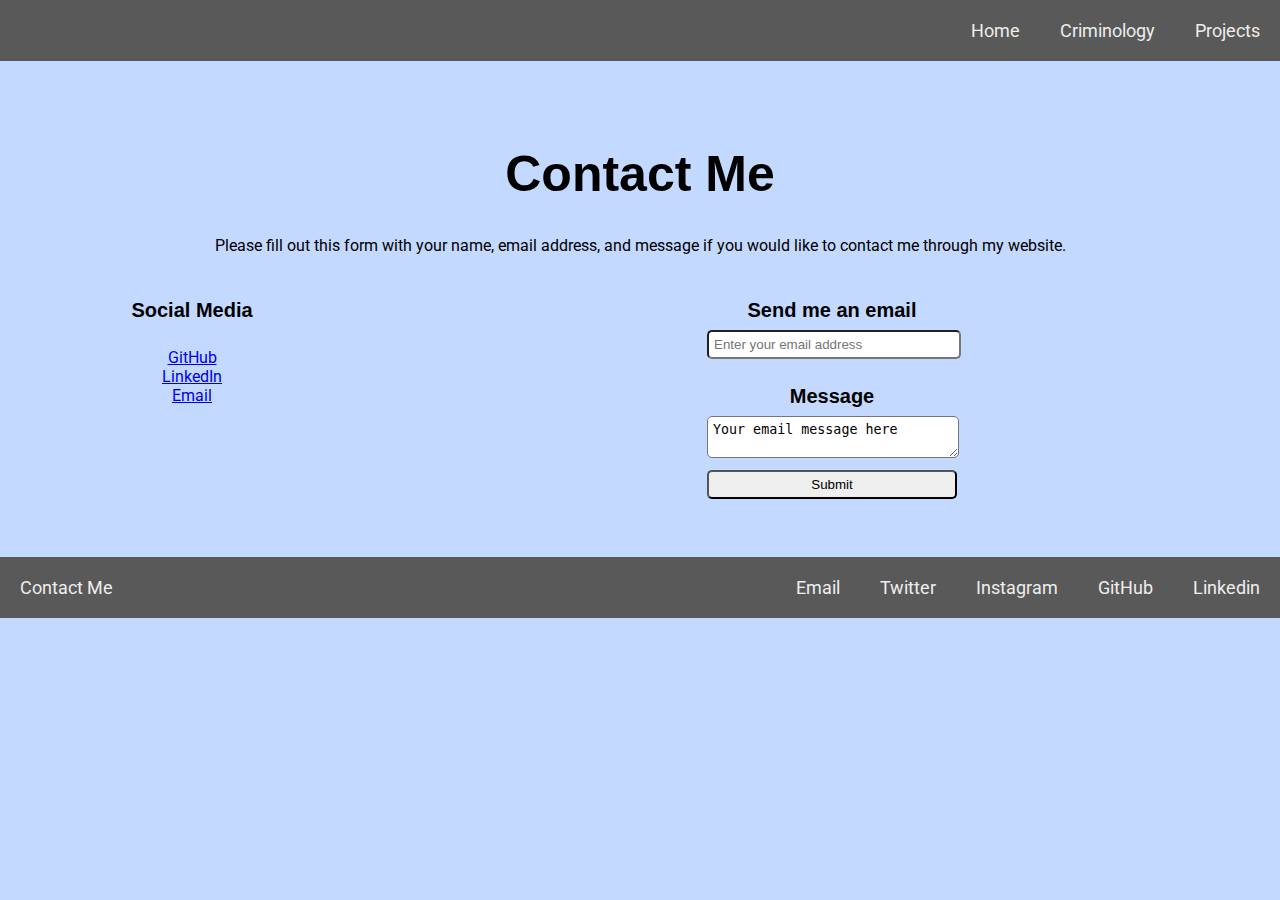
<file: contact.html>
<!DOCTYPE html>
<html>

<head>
    <meta charset="utf-8" />
    <link rel="stylesheet" href="styles.css" />
    <link
        href="https://fonts.googleapis.com/css2?family=Roboto:ital,wght@0,100;0,300;0,400;0,500;0,700;0,900;1,100;1,300;1,400;1,500;1,700;1,900&display=swap"
        rel="stylesheet">
    <meta name="viewport" content="" width=device-width, initial scale="1" />
</head>

<nav>
    <ul class="nav-bar">
        <li class="nav-item">
            <a href="projects.html">Projects</a>
        </li>
        <li class="nav-item">
            <a href="criminology.html">Criminology</a>
        </li>
        <li class="nav-item">
            <a href="index.html">Home</a>
        </li>
    </ul>
</nav>

<body>
    <div class="container">
        <header class="intro">
            <h1>Contact Me</h1>
            <p class="contact-text">Please fill out this form with your name, email address, and message if you would
                like to contact me through my website. </p>
        </header>
        <main>
            <div class="contact">
                <div class="links">
                    <h4 **class="form-heading" **>Social Media</h4>
                    <ul class="links-list">
                        <li class="links">
                            <a href="https://github.com/natec11">GitHub</a>
                        </li>
                        <li class="links">
                            <a href="https://linkedin.com/in/nataliechu11">LinkedIn</a>
                        </li>
                        <li class="links">
                            <a href="mailto:natchu11@gmail.com">Email</a>
                        </li>
                    </ul>
                </div>
                <div>
                    <form action="#">
                        <label for="email">
                            <h4 class="form-heading">Send me an email</h4>
                            <input type="email" id="email" placeholder="Enter your email address" />
                        </label>
                        <label for="message">
                            <h4 class="form-heading">Message</h4>
                            <textarea id="message">Your email message here</textarea>
                        </label>
                        <div class="submit-button-wrapper">
                            <input type="submit" valid="Send Message" />
                        </div>
                    </form>
                </div>
            </div>
        </main>
        <nav>
            <ul class="bottom-bar">
                <li class="bottom-left">
                    <a href="contact.html">Contact Me</a>
                </li>
                <li class="bottom-right">
                    <a href="https://linkedin.com/in/nataliechu11">Linkedin</a>
                </li>
                <li class="bottom-right">
                    <a href="https://github.com/natec11">GitHub</a>
                </li>
                <li class="bottom-right">
                    <a href="https://www.instagram.com/nata11ie/">Instagram</a>
                </li>
                <li class="bottom-right">
                    <a href="https://twitter.com/natchu11">Twitter</a>
                </li>
                <li class="bottom-right">
                    <a href="mailto:natchu11@gmail.com">Email</a>
                </li>
            </ul>
        </nav>
</file>
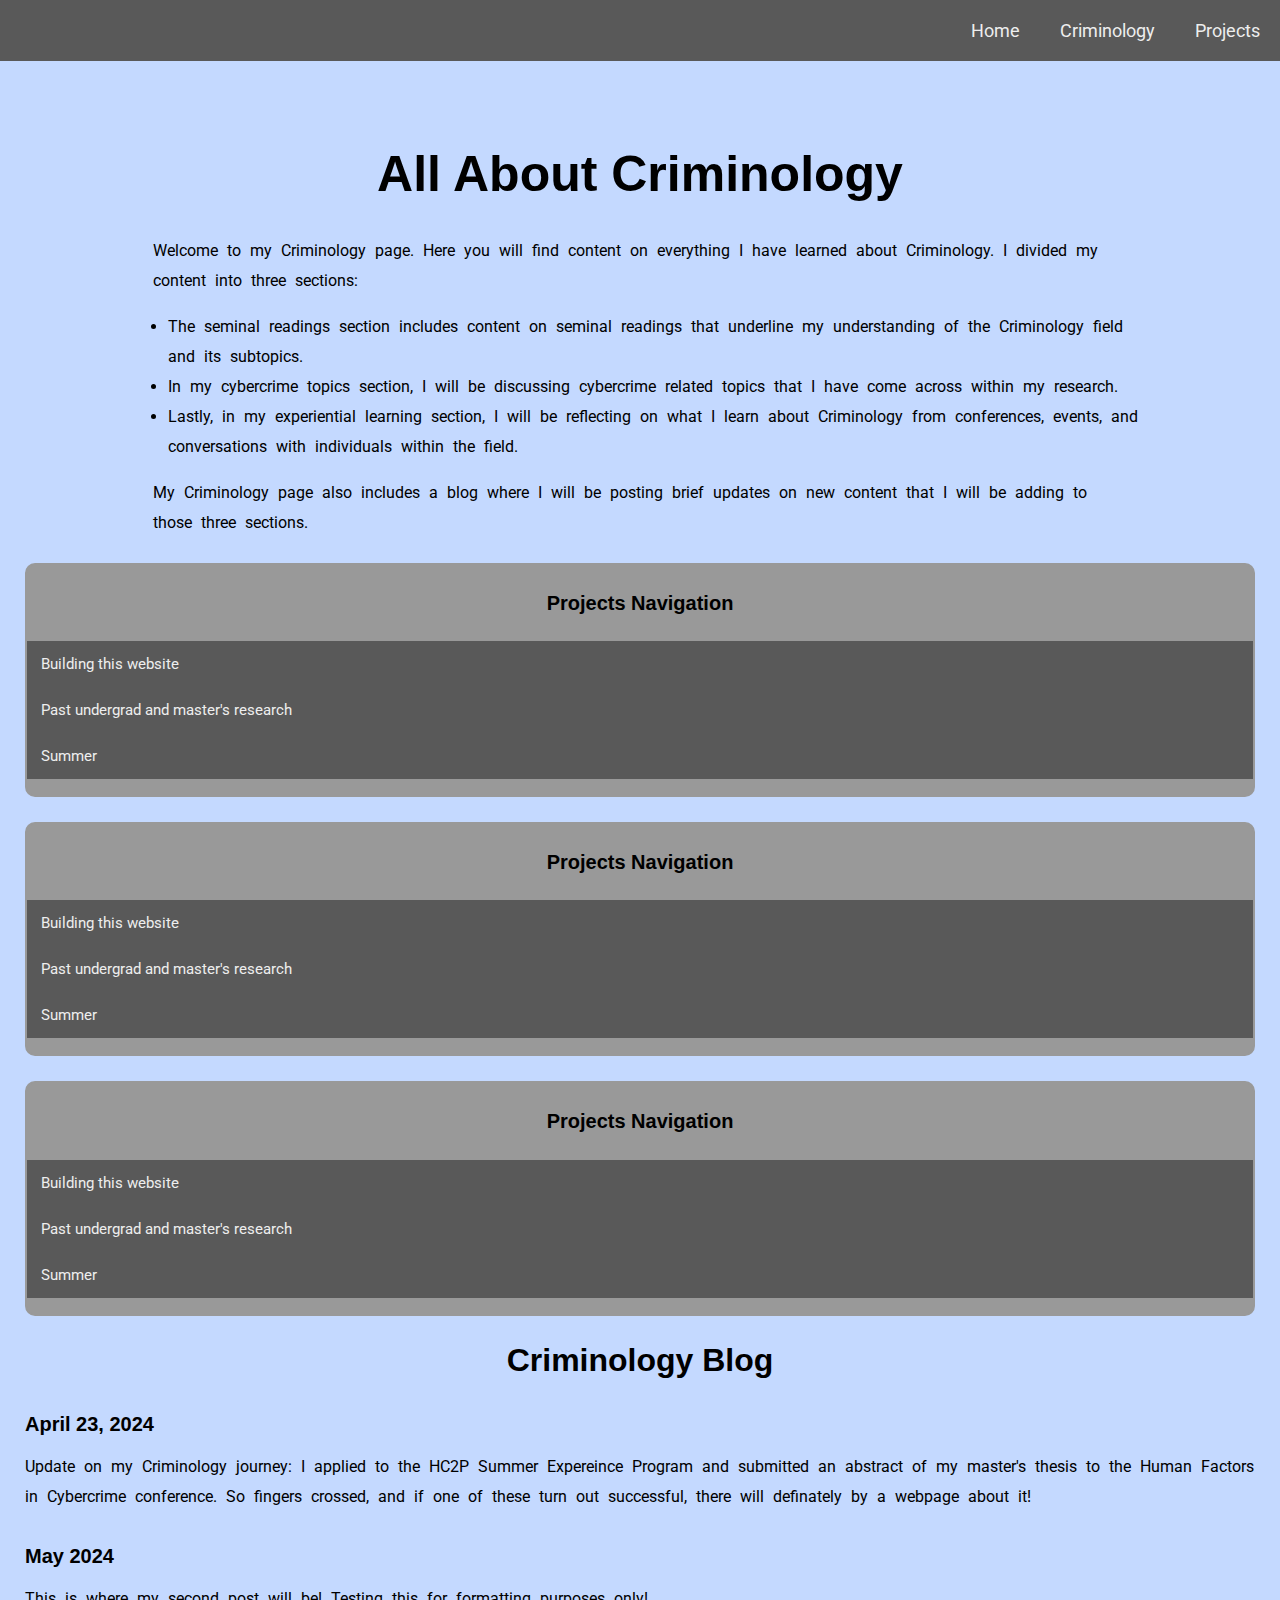
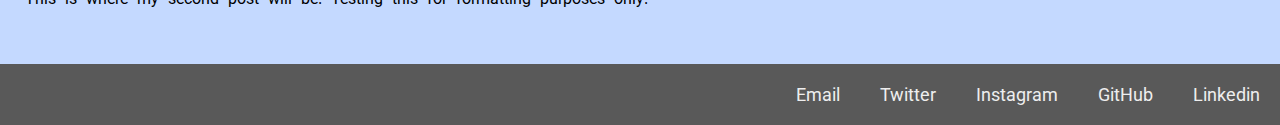
<file: criminology.html>
<!DOCTYPE html>
<html>

<head>
    <meta charset="utf-8" />
    <link rel="stylesheet" href="styles.css" />
    <link
        href="https://fonts.googleapis.com/css2?family=Roboto:ital,wght@0,100;0,300;0,400;0,500;0,700;0,900;1,100;1,300;1,400;1,500;1,700;1,900&display=swap"
        rel="stylesheet">
    <meta name="viewport" content="" width=device-width, initial scale="1" />
</head>

<body>
    <div class="container">
        <nav>
            <ul class="nav-bar">
                <li class="nav-item">
                    <a href="projects.html">Projects</a>
                </li>
                <li class="nav-item">
                    <a href="criminology.html">Criminology</a>
                </li>
                <li class="nav-item">
                    <a href="index.html">Home</a>
                </li>
            </ul>
        </nav>
        <main>
            <div>
                <header class="intro">
                    <h1>All About Criminology</h1>
                    <p>Welcome to my Criminology page. Here you will find content on everything I have
                        learned about Criminology. I divided my content into three sections: </p>
                    <ul class="list-format">
                        <li>
                            The seminal readings section includes content on seminal readings that underline my
                            understanding of
                            the
                            Criminology field and its subtopics.
                        </li>
                        <li>
                            In my cybercrime topics section, I will be discussing cybercrime related topics that I have
                            come
                            across within my research.
                        </li>
                        <li>
                            Lastly, in my experiential learning section, I will be reflecting on what I learn about
                            Criminology from conferences, events, and conversations with individuals
                            within the field.
                        </li>
                    </ul>
                    <p>
                        My Criminology page also includes a blog where I will be posting
                        brief updates on new content that I will be adding to those three sections.
                    </p>
                </header>
                <main>
                    <div class="criminology-grid">
                        <div class="projects-box">
                            <h4>Projects Navigation</h4>
                            <ul class="projects-nav">
                                <li class="projects-item">
                                    <a href="websitebuild.html">Building this website</a>
                                </li>
                                <li class="projects-item">
                                    <a href="pastresearch.html">Past undergrad and master's research</a>
                                </li>
                                <li class="projects-item">
                                    <a href="summer.html">Summer</a>
                                </li>
                            </ul>
                        </div>
                        <div class="projects-box">
                            <h4>Projects Navigation</h4>
                            <ul class="projects-nav">
                                <li class="projects-item">
                                    <a href="websitebuild.html">Building this website</a>
                                </li>
                                <li class="projects-item">
                                    <a href="pastresearch.html">Past undergrad and master's research</a>
                                </li>
                                <li class="projects-item">
                                    <a href="summer.html">Summer</a>
                                </li>
                            </ul>
                        </div>
                        <div class="projects-box">
                            <h4>Projects Navigation</h4>
                            <ul class="projects-nav">
                                <li class="projects-item">
                                    <a href="websitebuild.html">Building this website</a>
                                </li>
                                <li class="projects-item">
                                    <a href="pastresearch.html">Past undergrad and master's research</a>
                                </li>
                                <li class="projects-item">
                                    <a href="summer.html">Summer</a>
                                </li>
                            </ul>
                        </div>
                    </div>
                    <div>
                        <h2>Criminology Blog</h2>
                        <h5>April 23, 2024</h5>
                        <p>Update on my Criminology journey: I applied to the HC2P Summer Expereince Program and
                            submitted
                            an
                            abstract of my master's thesis to the Human Factors in Cybercrime conference. So fingers
                            crossed,
                            and if one of these turn out successful, there will definately by a webpage about it!</p>
                        <h5>May 2024</h5>
                        <p>This is where my second post will be! Testing this for formatting purposes only!</p>
                    </div>
            </div>
    </div>
    </main>
    <nav>
        <ul class="bottom-bar">
            <li class="bottom-right">
                <a href="https://linkedin.com/in/nataliechu11" target="_blank">Linkedin</a>
            </li>
            <li class="bottom-right">
                <a href="https://github.com/natec11" target="_blank">GitHub</a>
            </li>
            <li class="bottom-right">
                <a href="https://www.instagram.com/nata11ie/" target="_blank">Instagram</a>
            </li>
            <li class="bottom-right">
                <a href="https://twitter.com/natchu11" target="_blank">Twitter</a>
            </li>
            <li class="bottom-right">
                <a href="mailto:natchu11@gmail.com">Email</a>
            </li>
        </ul>
    </nav>
    </div>
</body>

</html>
</file>
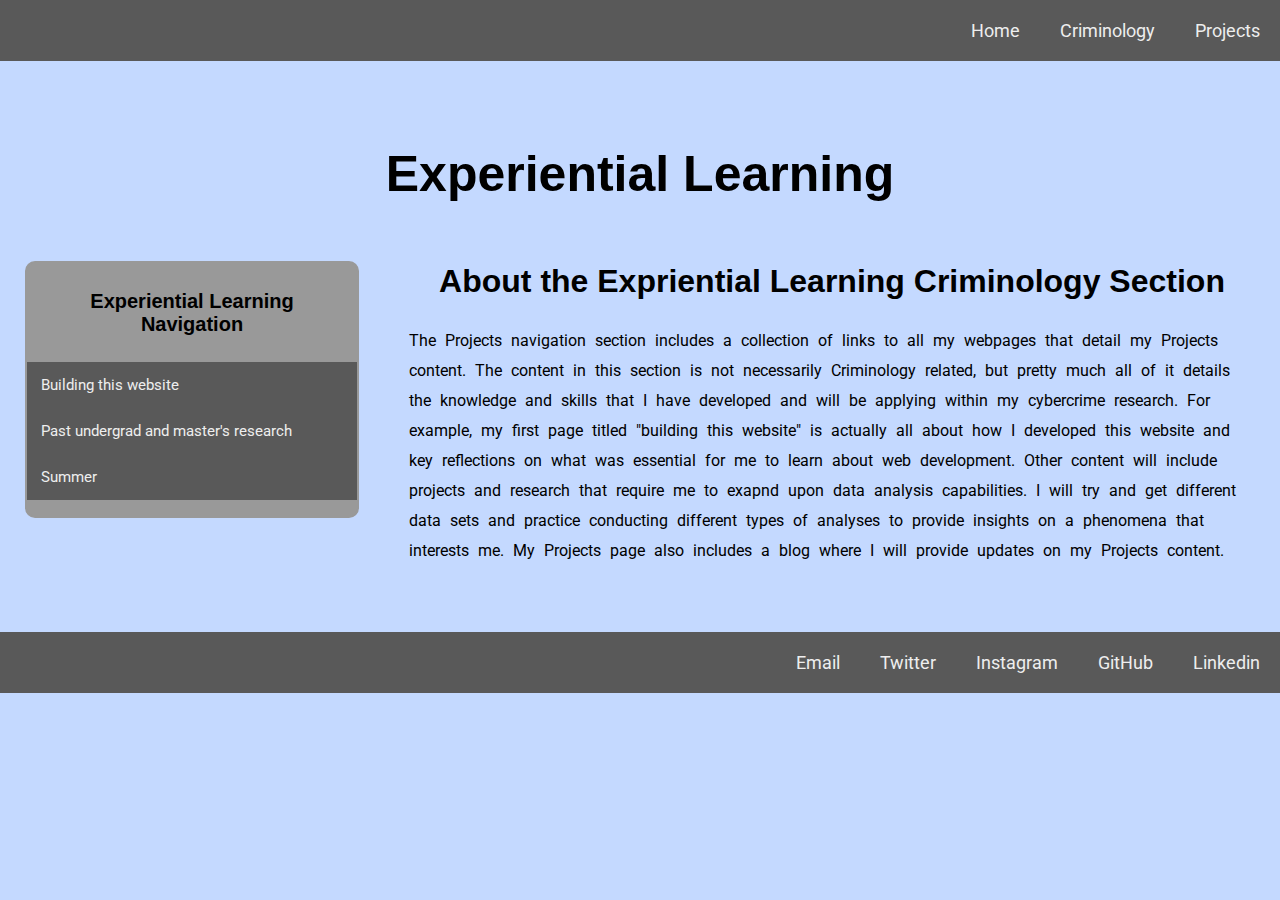
<file: experiential.html>
<!DOCTYPE html>
<html>

<head>
    <meta charset="utf-8" />
    <link rel="stylesheet" href="styles.css" />
    <link
        href="https://fonts.googleapis.com/css2?family=Roboto:ital,wght@0,100;0,300;0,400;0,500;0,700;0,900;1,100;1,300;1,400;1,500;1,700;1,900&display=swap"
        rel="stylesheet">
    <meta name="viewport" content="" width=device-width, initial scale="1" />
</head>

<nav>
    <ul class="nav-bar">
        <li class="nav-item">
            <a href="projects.html">Projects</a>
        </li>
        <li class="nav-item">
            <a href="criminology.html">Criminology</a>
        </li>
        <li class="nav-item">
            <a href="index.html">Home</a>
        </li>
    </ul>
</nav>

<body>
    <div class="container">
        <header class="intro">
            <h1>Experiential Learning</h1>
        </header>
        <main>
            <div class="projects-about">
                <nav>
                    <div class="projects-box">
                        <h4>Experiential Learning Navigation</h4>
                        <ul class="projects-nav">
                            <li class="projects-item">
                                <a href="websitebuild.html">Building this website</a>
                            </li>
                            <li class="projects-item">
                                <a href="pastresearch.html">Past undergrad and master's research</a>
                            </li>
                            <li class="projects-item">
                                <a href="summer.html">Summer</a>
                            </li>
                        </ul>
                    </div>
                </nav>
                <div class="projects-section">
                    <h2>About the Expriential Learning Criminology Section</h2>
                    <p>The Projects navigation section includes
                        a collection of links to all my webpages that detail my Projects content.
                        The content in this section is not necessarily Criminology related, but pretty
                        much all of it details the knowledge and skills that I have developed and will
                        be applying within my cybercrime research.
                        For example, my first page titled "building this website" is actually all about how
                        I developed this website and key reflections on what was essential for me to learn about web
                        development.
                        Other content will include projects and research that require me to exapnd upon data analysis
                        capabilities.
                        I will try and get different data sets and practice conducting different types of analyses to
                        provide insights
                        on a phenomena that interests me.
                        My Projects page also includes a blog where I will provide updates on my Projects content.</p>
                </div>
            </div>
        </main>
        <nav>
            <ul class="bottom-bar">
                <li class="bottom-right">
                    <a href="https://linkedin.com/in/nataliechu11" target="_blank">Linkedin</a>
                </li>
                <li class="bottom-right">
                    <a href="https://github.com/natec11" target="_blank">GitHub</a>
                </li>
                <li class="bottom-right">
                    <a href="https://www.instagram.com/nata11ie/" target="_blank">Instagram</a>
                </li>
                <li class="bottom-right">
                    <a href="https://twitter.com/natchu11" target="_blank">Twitter</a>
                </li>
                <li class="bottom-right">
                    <a href="mailto:natchu11@gmail.com">Email</a>
                </li>
            </ul>
        </nav>
    </div>
</body>

</html>
</file>
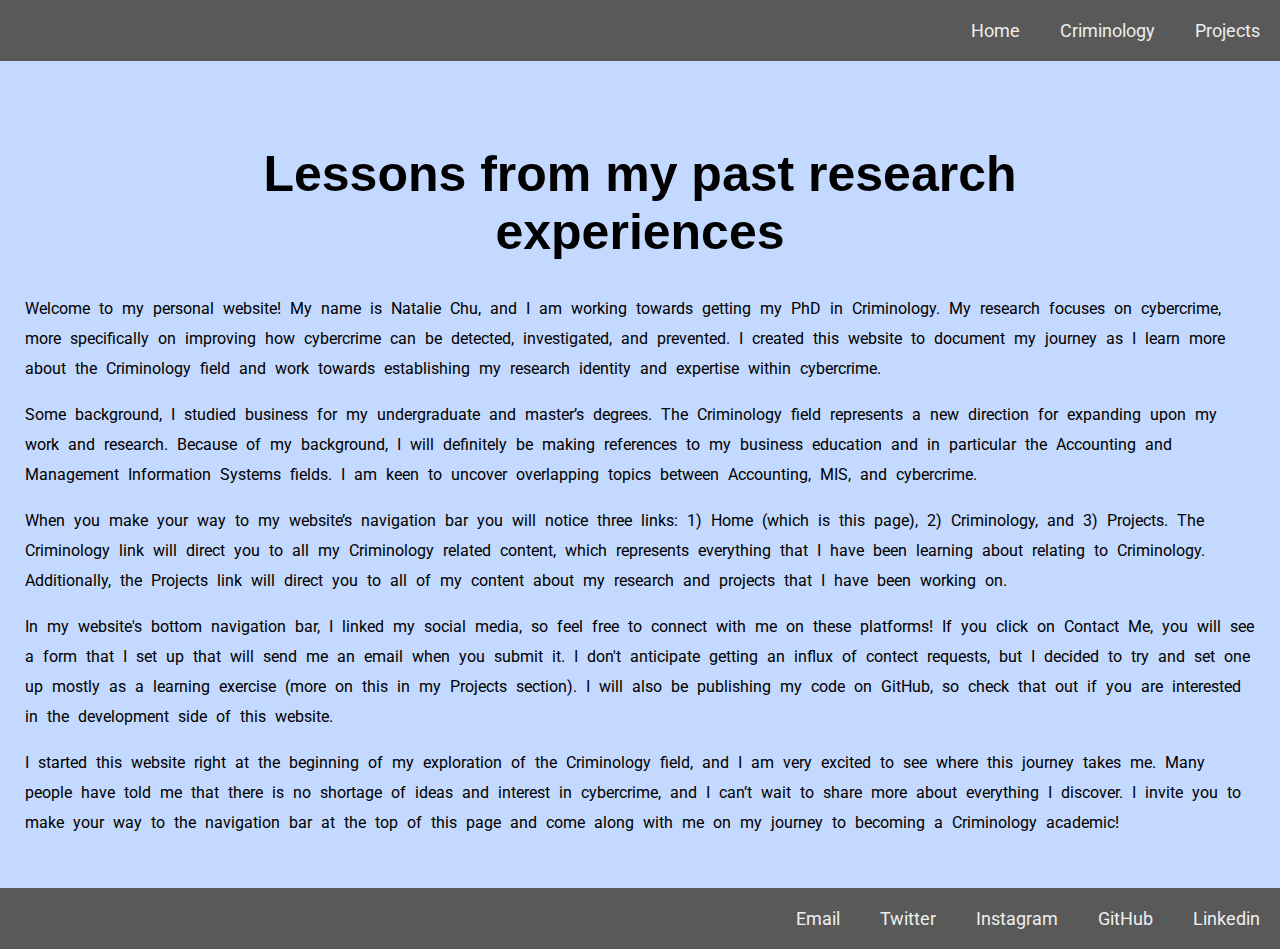
<file: pastresearch.html>
<!DOCTYPE html>
<html>

<head>
    <meta charset="utf-8" />
    <link rel="stylesheet" href="styles.css" />
    <link
        href="https://fonts.googleapis.com/css2?family=Roboto:ital,wght@0,100;0,300;0,400;0,500;0,700;0,900;1,100;1,300;1,400;1,500;1,700;1,900&display=swap"
        rel="stylesheet">
    <meta name="viewport" content="" width=device-width, initial scale="1" />
</head>

<body>
    <div class="container">
        <nav>
            <ul class="nav-bar">
                <li class="nav-item">
                    <a href="projects.html">Projects</a>
                </li>
                <li class="nav-item">
                    <a href="criminology.html">Criminology</a>
                </li>
                <li class="nav-item">
                    <a href="index.html">Home</a>
                </li>
            </ul>
        </nav>
        <header class="intro">
            <h1>Lessons from my past research experiences</h1>
        </header>
        <main>
            <div>
                <p>Welcome to my personal website! My name is Natalie Chu, and I am working towards
                    getting my PhD in Criminology. My research focuses on cybercrime,
                    more specifically on improving how cybercrime can be detected, investigated,
                    and prevented. I created this website to document my journey as I learn more
                    about the Criminology field and work towards establishing my research identity
                    and expertise within cybercrime.
                </p>
                <p>Some background, I studied business for my undergraduate and master’s degrees.
                    The Criminology field represents a new direction for expanding upon my work
                    and research. Because of my background, I will definitely be making references
                    to my business education and in particular the Accounting and Management Information
                    Systems fields. I am keen to uncover overlapping topics between
                    Accounting, MIS, and cybercrime.
                </p>
                <p>When you make your way to my website’s navigation bar you will notice three
                    links: 1) Home (which is this page), 2) Criminology, and 3) Projects. The Criminology link will
                    direct you to all my Criminology related content,
                    which represents everything that I have been learning about relating to
                    Criminology. Additionally, the Projects link will direct you to all of my content about
                    my research and projects that I have been working on.
                </p>
                <p>
                    In my website's bottom navigation bar, I linked my social media, so feel free to
                    connect with me on these platforms! If you click on Contact Me, you will see a form that I set up
                    that will send me an email when you submit it. I don't anticipate getting an influx of contect
                    requests,
                    but I decided to try and set one up mostly as a learning exercise (more on this in my Projects
                    section). I will also be publishing my code on GitHub, so check that out if you
                    are interested in the development side of this website.
                </p>
                <p>
                    I started this website right at the beginning of my exploration of the
                    Criminology field, and I am very excited to see where this journey takes me.
                    Many people have told me that there is no shortage of ideas and interest in
                    cybercrime, and I can’t wait to share more about everything I discover. I
                    invite you to make your way to the navigation bar at the top of this page and come along with me on
                    my journey to becoming a Criminology academic!
                </p>
            </div>
        </main>
        <nav>
            <ul class="bottom-bar">
                <li class="bottom-right">
                    <a href="https://linkedin.com/in/nataliechu11" target="_blank">Linkedin</a>
                </li>
                <li class="bottom-right">
                    <a href="https://github.com/natec11" target="_blank">GitHub</a>
                </li>
                <li class="bottom-right">
                    <a href="https://www.instagram.com/nata11ie/" target="_blank">Instagram</a>
                </li>
                <li class="bottom-right">
                    <a href="https://twitter.com/natchu11" target="_blank">Twitter</a>
                </li>
                <li class="bottom-right">
                    <a href="mailto:natchu11@gmail.com" target="_blank">Email</a>
                </li>
            </ul>
        </nav>
    </div>
</body>
</file>
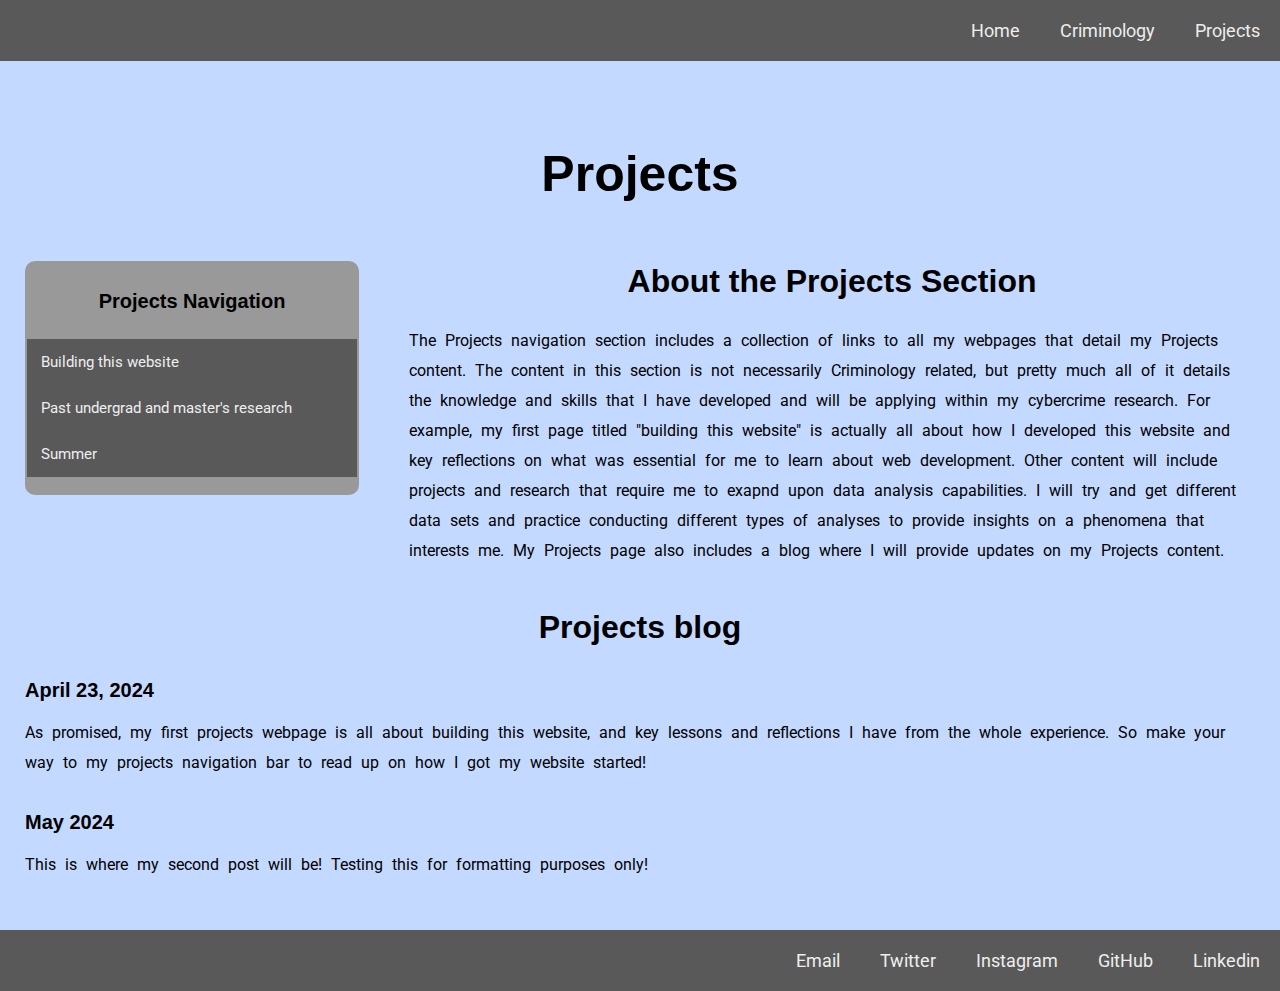
<file: projects.html>
<!DOCTYPE html>
<html>

<head>
    <meta charset="utf-8" />
    <link rel="stylesheet" href="styles.css" />
    <link
        href="https://fonts.googleapis.com/css2?family=Roboto:ital,wght@0,100;0,300;0,400;0,500;0,700;0,900;1,100;1,300;1,400;1,500;1,700;1,900&display=swap"
        rel="stylesheet">
    <meta name="viewport" content="" width=device-width, initial scale="1" />
</head>

<nav>
    <ul class="nav-bar">
        <li class="nav-item">
            <a href="projects.html">Projects</a>
        </li>
        <li class="nav-item">
            <a href="criminology.html">Criminology</a>
        </li>
        <li class="nav-item">
            <a href="index.html">Home</a>
        </li>
    </ul>
</nav>

<body>
    <div class="container">
        <header class="intro">
            <h1>Projects</h1>
        </header>
        <main>
            <div class="projects-about">
                <nav>
                    <div class="projects-box">
                        <h4>Projects Navigation</h4>
                        <ul class="projects-nav">
                            <li class="projects-item">
                                <a href="websitebuild.html">Building this website</a>
                            </li>
                            <li class="projects-item">
                                <a href="pastresearch.html">Past undergrad and master's research</a>
                            </li>
                            <li class="projects-item">
                                <a href="summer.html">Summer</a>
                            </li>
                        </ul>
                    </div>
                </nav>
                <div class="projects-section">
                    <h2>About the Projects Section</h2>
                    <p>The Projects navigation section includes
                        a collection of links to all my webpages that detail my Projects content.
                        The content in this section is not necessarily Criminology related, but pretty
                        much all of it details the knowledge and skills that I have developed and will
                        be applying within my cybercrime research.
                        For example, my first page titled "building this website" is actually all about how
                        I developed this website and key reflections on what was essential for me to learn about web
                        development.
                        Other content will include projects and research that require me to exapnd upon data analysis
                        capabilities.
                        I will try and get different data sets and practice conducting different types of analyses to
                        provide insights
                        on a phenomena that interests me.
                        My Projects page also includes a blog where I will provide updates on my Projects content.</p>
                </div>
            </div>
            <div>
                <h2>Projects blog</h2>
                <h5>April 23, 2024</h5>
                <p>As promised, my first projects webpage is all about building this website, and key lessons and
                    reflections I have from the whole experience. So make your way to my projects navigation bar to read
                    up on how I got my website started!</p>
                <h5>May 2024</h5>
                <p>This is where my second post will be! Testing this for formatting purposes only!</p>
            </div>
        </main>
        <nav>
            <ul class="bottom-bar">
                <li class="bottom-right">
                    <a href="https://linkedin.com/in/nataliechu11" target="_blank">Linkedin</a>
                </li>
                <li class="bottom-right">
                    <a href="https://github.com/natec11" target="_blank">GitHub</a>
                </li>
                <li class="bottom-right">
                    <a href="https://www.instagram.com/nata11ie/" target="_blank">Instagram</a>
                </li>
                <li class="bottom-right">
                    <a href="https://twitter.com/natchu11" target="_blank">Twitter</a>
                </li>
                <li class="bottom-right">
                    <a href="mailto:natchu11@gmail.com">Email</a>
                </li>
            </ul>
        </nav>
    </div>
</body>

</html>
</file>
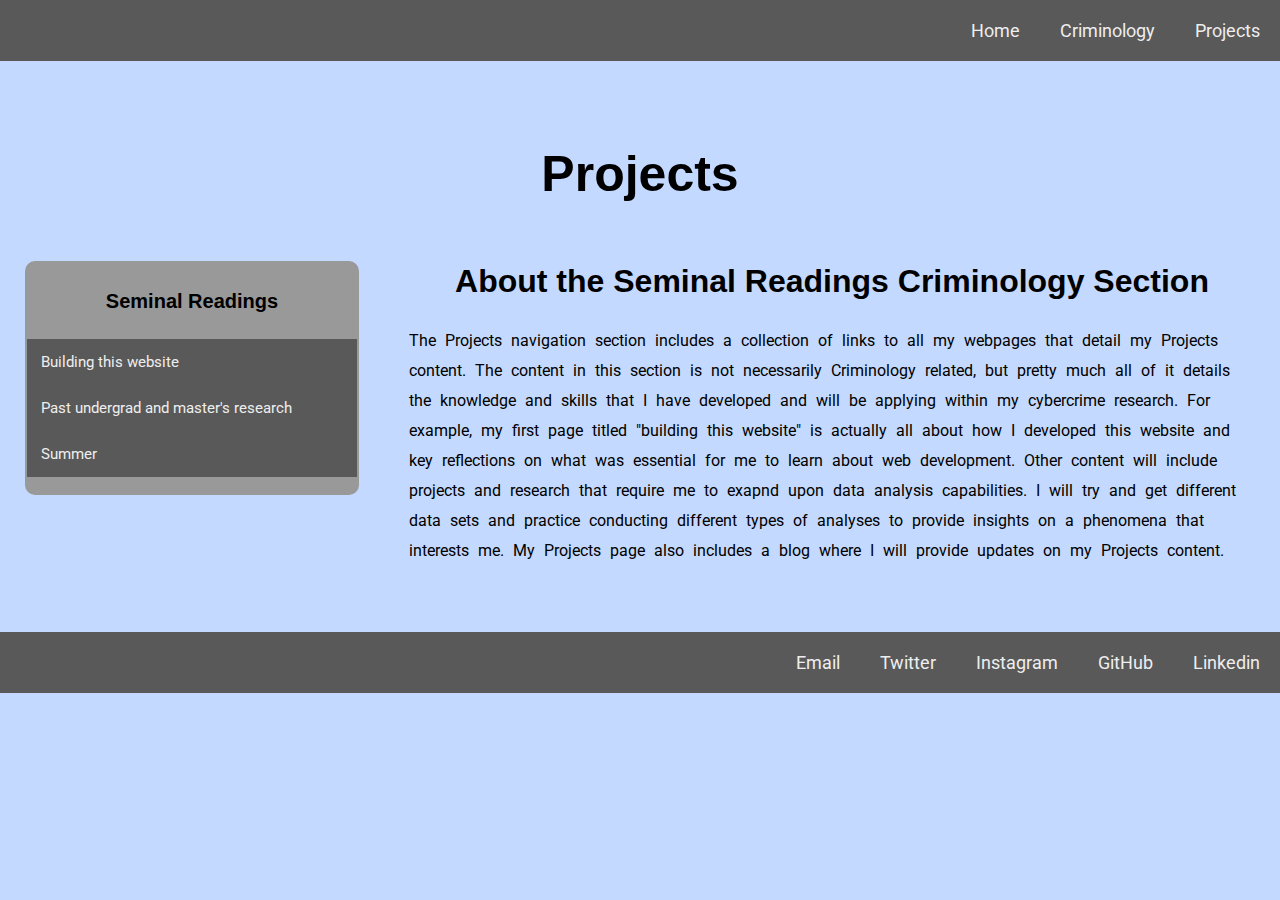
<file: seminal.html>
<!DOCTYPE html>
<html>

<head>
    <meta charset="utf-8" />
    <link rel="stylesheet" href="styles.css" />
    <link
        href="https://fonts.googleapis.com/css2?family=Roboto:ital,wght@0,100;0,300;0,400;0,500;0,700;0,900;1,100;1,300;1,400;1,500;1,700;1,900&display=swap"
        rel="stylesheet">
    <meta name="viewport" content="" width=device-width, initial scale="1" />
</head>

<nav>
    <ul class="nav-bar">
        <li class="nav-item">
            <a href="projects.html">Projects</a>
        </li>
        <li class="nav-item">
            <a href="criminology.html">Criminology</a>
        </li>
        <li class="nav-item">
            <a href="index.html">Home</a>
        </li>
    </ul>
</nav>

<body>
    <div class="container">
        <header class="intro">
            <h1>Projects</h1>
        </header>
        <main>
            <div class="projects-about">
                <nav>
                    <div class="projects-box">
                        <h4>Seminal Readings</h4>
                        <ul class="projects-nav">
                            <li class="projects-item">
                                <a href="websitebuild.html">Building this website</a>
                            </li>
                            <li class="projects-item">
                                <a href="pastresearch.html">Past undergrad and master's research</a>
                            </li>
                            <li class="projects-item">
                                <a href="summer.html">Summer</a>
                            </li>
                        </ul>
                    </div>
                </nav>
                <div class="projects-section">
                    <h2>About the Seminal Readings Criminology Section</h2>
                    <p>The Projects navigation section includes
                        a collection of links to all my webpages that detail my Projects content.
                        The content in this section is not necessarily Criminology related, but pretty
                        much all of it details the knowledge and skills that I have developed and will
                        be applying within my cybercrime research.
                        For example, my first page titled "building this website" is actually all about how
                        I developed this website and key reflections on what was essential for me to learn about web
                        development.
                        Other content will include projects and research that require me to exapnd upon data analysis
                        capabilities.
                        I will try and get different data sets and practice conducting different types of analyses to
                        provide insights
                        on a phenomena that interests me.
                        My Projects page also includes a blog where I will provide updates on my Projects content.</p>
                </div>
            </div>
        </main>
        <nav>
            <ul class="bottom-bar">
                <li class="bottom-right">
                    <a href="https://linkedin.com/in/nataliechu11" target="_blank">Linkedin</a>
                </li>
                <li class="bottom-right">
                    <a href="https://github.com/natec11" target="_blank">GitHub</a>
                </li>
                <li class="bottom-right">
                    <a href="https://www.instagram.com/nata11ie/" target="_blank">Instagram</a>
                </li>
                <li class="bottom-right">
                    <a href="https://twitter.com/natchu11" target="_blank">Twitter</a>
                </li>
                <li class="bottom-right">
                    <a href="mailto:natchu11@gmail.com">Email</a>
                </li>
            </ul>
        </nav>
    </div>
</body>

</html>
</file>
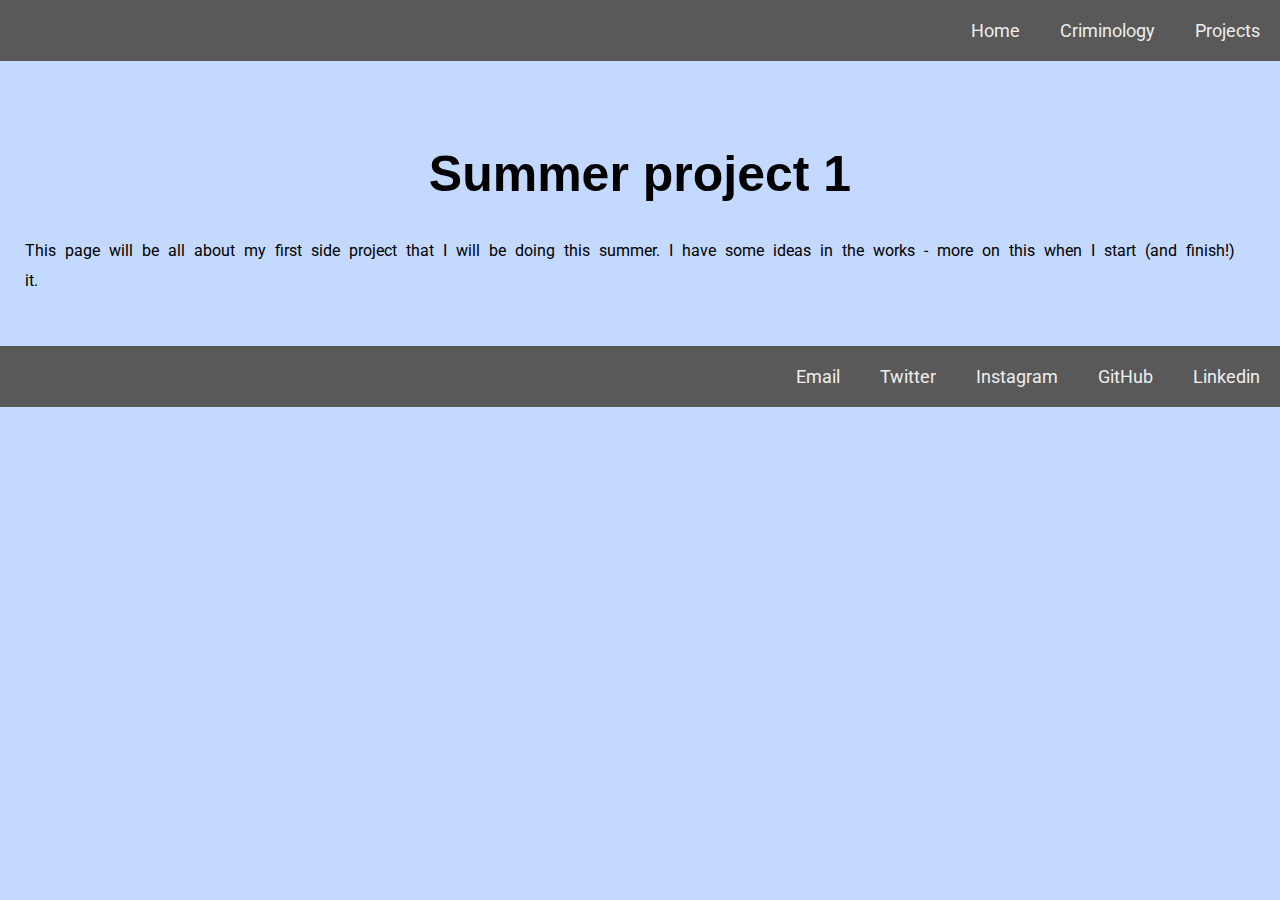
<file: summer.html>
<!DOCTYPE html>
<html>

<head>
    <meta charset="utf-8" />
    <link rel="stylesheet" href="styles.css" />
    <link
        href="https://fonts.googleapis.com/css2?family=Roboto:ital,wght@0,100;0,300;0,400;0,500;0,700;0,900;1,100;1,300;1,400;1,500;1,700;1,900&display=swap"
        rel="stylesheet">
    <meta name="viewport" content="" width=device-width, initial scale="1" />
</head>

<body>
    <div class="container">
        <nav>
            <ul class="nav-bar">
                <li class="nav-item">
                    <a href="projects.html">Projects</a>
                </li>
                <li class="nav-item">
                    <a href="criminology.html">Criminology</a>
                </li>
                <li class="nav-item">
                    <a href="index.html">Home</a>
                </li>
            </ul>
        </nav>
        <header class="intro">
            <h1>Summer project 1</h1>
        </header>
        <main>
            <div>
                <p> This page will be all about my first side project that I will be doing this summer. I have some
                    ideas in the works - more on this when I start (and finish!) it.
                </p>
            </div>
        </main>
        <nav>
            <ul class="bottom-bar">
                <li class="bottom-right">
                    <a href="https://linkedin.com/in/nataliechu11" target="_blank">Linkedin</a>
                </li>
                <li class="bottom-right">
                    <a href="https://github.com/natec11" target="_blank">GitHub</a>
                </li>
                <li class="bottom-right">
                    <a href="https://www.instagram.com/nata11ie/" target="_blank">Instagram</a>
                </li>
                <li class="bottom-right">
                    <a href="https://twitter.com/natchu11" target="_blank">Twitter</a>
                </li>
                <li class="bottom-right">
                    <a href="mailto:natchu11@gmail.com" target="_blank">Email</a>
                </li>
            </ul>
        </nav>
    </div>
</body>
</file>
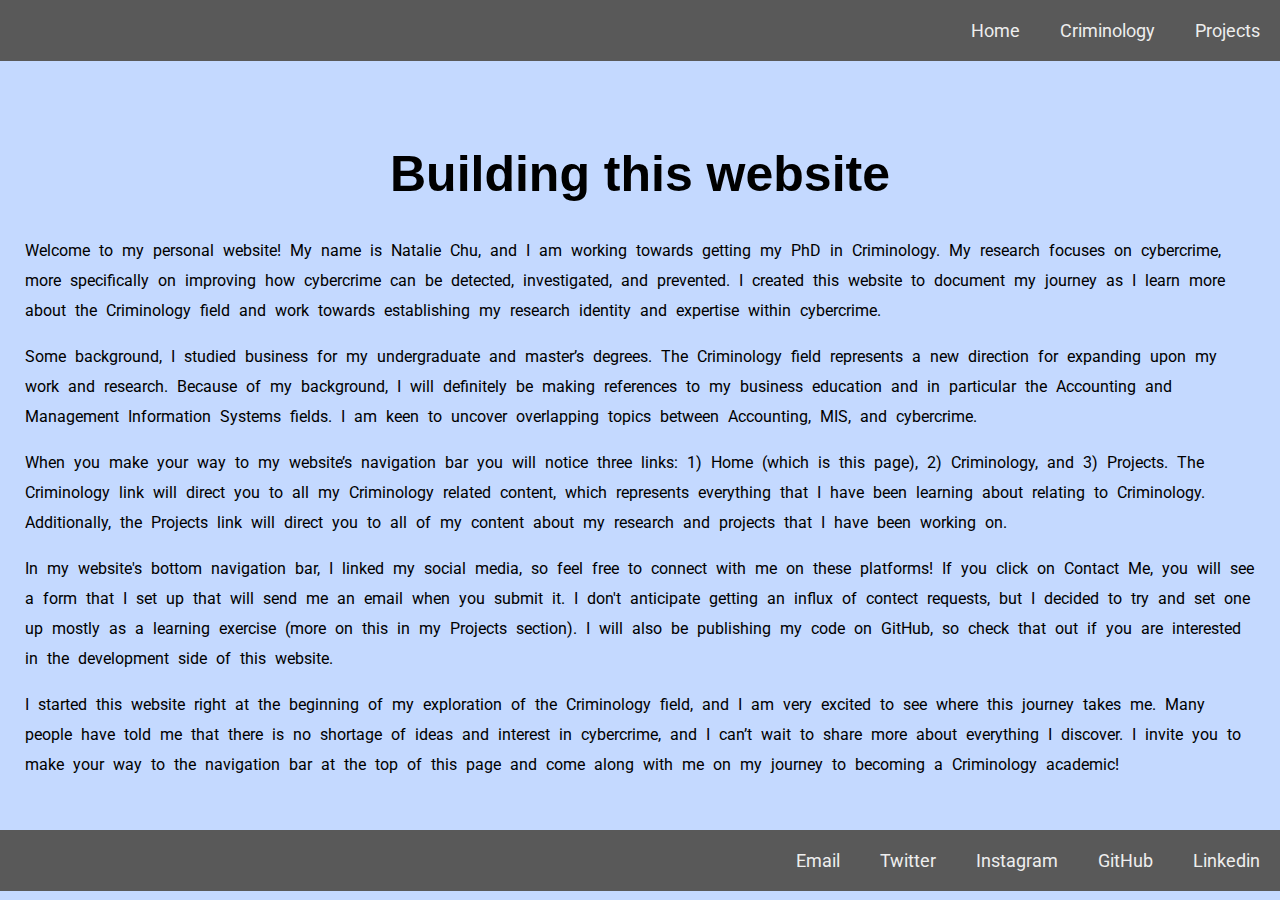
<file: websitebuild.html>
<!DOCTYPE html>
<html>

<head>
    <meta charset="utf-8" />
    <link rel="stylesheet" href="styles.css" />
    <link
        href="https://fonts.googleapis.com/css2?family=Roboto:ital,wght@0,100;0,300;0,400;0,500;0,700;0,900;1,100;1,300;1,400;1,500;1,700;1,900&display=swap"
        rel="stylesheet">
    <meta name="viewport" content="" width=device-width, initial scale="1" />
</head>

<body>
    <div class="container">
        <nav>
            <ul class="nav-bar">
                <li class="nav-item">
                    <a href="projects.html">Projects</a>
                </li>
                <li class="nav-item">
                    <a href="criminology.html">Criminology</a>
                </li>
                <li class="nav-item">
                    <a href="index.html">Home</a>
                </li>
            </ul>
        </nav>
        <header class="intro">
            <h1>Building this website</h1>
        </header>
        <main>
            <div>
                <p>Welcome to my personal website! My name is Natalie Chu, and I am working towards
                    getting my PhD in Criminology. My research focuses on cybercrime,
                    more specifically on improving how cybercrime can be detected, investigated,
                    and prevented. I created this website to document my journey as I learn more
                    about the Criminology field and work towards establishing my research identity
                    and expertise within cybercrime.
                </p>
                <p>Some background, I studied business for my undergraduate and master’s degrees.
                    The Criminology field represents a new direction for expanding upon my work
                    and research. Because of my background, I will definitely be making references
                    to my business education and in particular the Accounting and Management Information
                    Systems fields. I am keen to uncover overlapping topics between
                    Accounting, MIS, and cybercrime.
                </p>
                <p>When you make your way to my website’s navigation bar you will notice three
                    links: 1) Home (which is this page), 2) Criminology, and 3) Projects. The Criminology link will
                    direct you to all my Criminology related content,
                    which represents everything that I have been learning about relating to
                    Criminology. Additionally, the Projects link will direct you to all of my content about
                    my research and projects that I have been working on.
                </p>
                <p>
                    In my website's bottom navigation bar, I linked my social media, so feel free to
                    connect with me on these platforms! If you click on Contact Me, you will see a form that I set up
                    that will send me an email when you submit it. I don't anticipate getting an influx of contect
                    requests,
                    but I decided to try and set one up mostly as a learning exercise (more on this in my Projects
                    section). I will also be publishing my code on GitHub, so check that out if you
                    are interested in the development side of this website.
                </p>
                <p>
                    I started this website right at the beginning of my exploration of the
                    Criminology field, and I am very excited to see where this journey takes me.
                    Many people have told me that there is no shortage of ideas and interest in
                    cybercrime, and I can’t wait to share more about everything I discover. I
                    invite you to make your way to the navigation bar at the top of this page and come along with me on
                    my journey to becoming a Criminology academic!
                </p>
            </div>
        </main>
        <nav>
            <ul class="bottom-bar">
                <li class="bottom-right">
                    <a href="https://linkedin.com/in/nataliechu11">Linkedin</a>
                </li>
                <li class="bottom-right">
                    <a href="https://github.com/natec11">GitHub</a>
                </li>
                <li class="bottom-right">
                    <a href="https://www.instagram.com/nata11ie/">Instagram</a>
                </li>
                <li class="bottom-right">
                    <a href="https://twitter.com/natchu11">Twitter</a>
                </li>
                <li class="bottom-right">
                    <a href="mailto:natchu11@gmail.com">Email</a>
                </li>
            </ul>
        </nav>
    </div>
</body>
</file>
<file: styles.css>
.container {
    margin: 0 auto;
}

body {
    font-family: 'Roboto', sans-serif;
    background-color: #c4d9ffff;
    margin: 0 auto;
}

p {
    font-family: 'Roboto', sans-serif;
    background-color: #c4d9ffff;
    font-size: 16px;
    letter-spacing: 0px;
    line-height: 30px;
    word-spacing: 5px;
    margin-left: 25px;
    margin-right: 25px;
}

.list-format {
    font-family: 'Roboto', sans-serif;
    background-color: #c4d9ffff;
    font-size: 16px;
    letter-spacing: 0px;
    line-height: 30px;
    word-spacing: 5px;
    margin-left: 0px;
    margin-right: 0px;
}

.contact-text {
    font-family: 'Roboto', sans-serif;
    background-color: #c4d9ffff;
    font-size: 16px;
    text-align: center;
    letter-spacing: 0px;
    line-height: 20px;
    word-spacing: 0px;
}

h1 {
    font-family: 'Roberto', sans-serif;
    font-size: 50px;
    font-weight: 700;
    text-align: center;
    color: black;
    margin-left: 25px;
    margin-right: 25px;
}

h2 {
    font-family: 'Roberto', sans-serif;
    font-size: 32px;
    font-weight: 700;
    text-align: center;
    color: black;
    margin-left: 25px;
    margin-right: 25px;
}

h3 {
    font-family: 'Roberto', sans-serif;
    font-size: 32px;
    text-align: left;
    color: black;
    margin-left: 25px;
    margin-right: 25px;
}


h4 {
    font-family: 'Roberto', sans-serif;
    font-size: 20px;
    text-align: center;
    color: black;
    margin-left: 25px;
    margin-right: 25px;
}

h5 {
    font-family: 'Roberto', sans-serif;
    font-size: 20px;
    text-align: left;
    color: black;
    margin-left: 25px;
    margin-right: 25px;
    margin-bottom: 14px;
}

.intro {
    padding-top: 50px;
    padding-left: 10%;
    padding-right: 10%;
}

/* Crim page navigation */

.projects-box {
    background-color: #999999ff;
    margin-top: 25px;
    margin-bottom: 25px;
    margin-left: 25px;
    margin-right: 25px;
    border-style: solid;
    border-color: #999999ff;
    border-width: 2px;
    border-radius: 10px;
}

ul.projects-nav {
    list-style-type: none;
    background-color: #595959ff;
    overflow: hidden;
    margin-top: 16px;
    margin-left: 0px;
    padding-top: 0%;
    padding-left: 0%;
}

li.projects-item {
    display: grid;
    float: center;
}

li.projects-item a {
    font-size: 15px;
    color: #eeeeee;
    text-decoration: none;
    padding: 14px;
}

li.projects-item a:hover {
    background-color: #999999ff;
    color: #eeeeee;
}

.criminology-grid {
    display: block;
}

.criminology-image {
    width: 90%;
    height: 90%;
    margin-left: 33px;
    margin-top: 33px;
}

.image-container {
    position: relative;
    width: 90%;
    height: 90%;
}

.overlay {
    position: absolute;
    top: 33px;
    bottom: 0;
    left: 33px;
    right: 0;
    height: 90%;
    width: 90%;
    opacity: 0;
    transition: .5s ease;
    background-color: #595959ff;
}

.image-container:hover .overlay {
    opacity: 0.7;
}

.text {
    color: white;
    font-size: 20px;
    position: absolute;
    top: 50%;
    left: 50%;
    -webkit-transform: translate(-50%, -50%);
    -ms-transform: translate(-50%, -50%);
    transform: translate(-50%, -50%);
    text-align: center;
}

@media (max-width: 650px) {
    .criminology-grid {
        display: block;
        margin-left: auto;
        margin-right: auto;
        width: 75%;
    }
}

/* Contact Stuff*/

.contact {
    display: grid;
    grid-template-columns: 30% 70%
}

.links {
    justify-self: center;
}

.links-list {
    list-style: none;
    padding: 0;
}

form input,
textarea {
    padding: 5px;
    border-radius: 5px;
    width: 240px;
}

form {
    width: 250px;
    margin: 0 auto;
}

form input[type='submit'] {
    width: 250px;
}

.submit-button-wrapper {
    margin: 8px 0;
}

.form-heading {
    margin-bottom: 8px !important;
}

@media (max-width: 650px) {
    .contact {
        grid-template-columns: 100%;
    }
}

/*nav bar */
ul.nav-bar {
    list-style-type: none;
    background-color: #595959ff;
    overflow: hidden;
    margin-top: 0px;
    margin-bottom: 0px;
    margin-left: 0px;
    margin-right: 0px;
}

li.nav-item {
    display: inline;
    float: right;
    padding-top: 20px;
    padding-bottom: 20px;
}

li.nav-item a {
    font-size: 18px;
    color: #eeeeee;
    text-decoration: none;
    padding: 20px;
}

li.nav-item a:hover {
    background-color: #999999ff;
    color: #eeeeee;
}

/*bottom nav bar */

ul.bottom-bar {
    list-style-type: none;
    background-color: #595959ff;
    overflow: hidden;
    margin-top: 50px;
    margin-bottom: 0px;
    margin-left: 0px;
    padding-left: 0%;
    padding-bottom: 0%
}

li.bottom-left a:hover {
    background-color: #999999ff;
    color: #eeeeee;
}

li.bottom-right a:hover {
    background-color: #999999ff;
    color: #eeeeee;
}

li.bottom-right a {
    display: inline;
    float: right;
    font-size: 18px;
    color: #eeeeee;
    text-decoration: none;
    padding: 20px;
}

li.bottom-left a {
    display: inline;
    float: left;
    font-size: 18px;
    color: #eeeeee;
    text-decoration: none;
    padding: 20px;
}

/* Project navigation */

.projects-box {
    background-color: #999999ff;
    margin-top: 25px;
    margin-bottom: 25px;
    margin-left: 25px;
    margin-right: 25px;
    border-style: solid;
    border-color: #999999ff;
    border-width: 2px;
    border-radius: 10px;
}

ul.projects-nav {
    list-style-type: none;
    background-color: #595959ff;
    overflow: hidden;
    margin-top: 16px;
    margin-left: 0px;
    padding-top: 0%;
    padding-left: 0%;
}

li.projects-item {
    display: grid;
    float: center;
}

li.projects-item a {
    font-size: 15px;
    color: #eeeeee;
    text-decoration: none;
    padding: 14px;
}

li.projects-item a:hover {
    background-color: #999999ff;
    color: #eeeeee;
}

/* organize projects page */

.projects-about {
    display: grid;
    grid-template-columns: 30% 70%;
}

.project-section {
    margin-right: 25px;
}

@media (max-width: 650px) {
    .projects-about {
        display: block;
        width: 90%;
    }
}

/* home page headshot image */

.headshot-image {
    float: left;
    width: 20%;
    margin-right: 50px;
    margin-left: 25px;
    margin-bottom: 14px;
    margin-top: 0px;
}

@media (max-width: 650px) {
    .headshot-image {
        float: none;
        display: block;
        margin-left: auto;
        margin-right: auto;
        width: 40%;
    }
}
</file>
